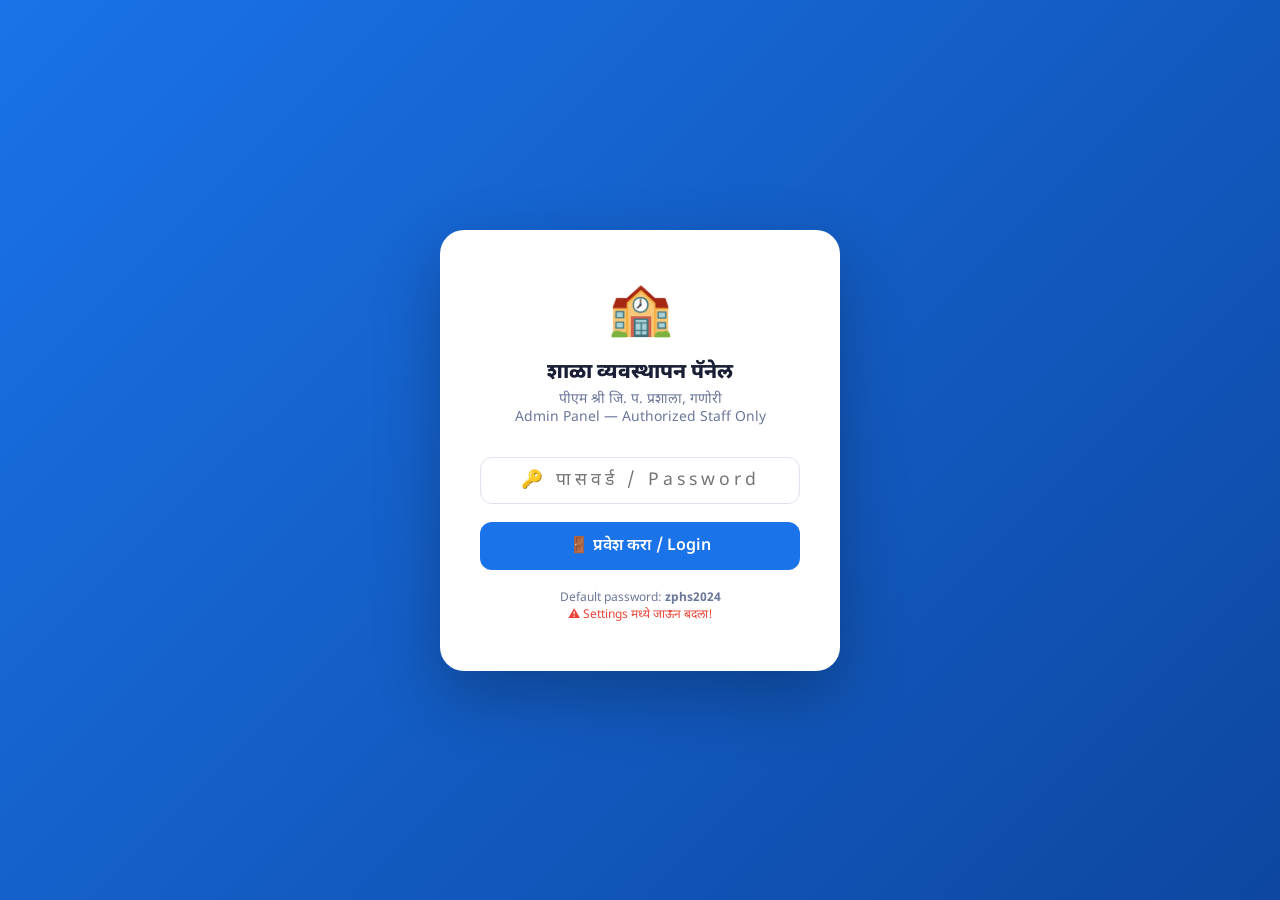
<file: admin.html>
<!DOCTYPE html>
<html lang="mr">
<head>
  <meta charset="UTF-8">
  <meta name="viewport" content="width=device-width, initial-scale=1.0">
  <title>🏫 शाळा संकेतस्थळ व्यवस्थापन पॅनेल | Admin Panel - ZPHS Ganori</title>
  <link rel="preconnect" href="https://fonts.googleapis.com">
  <link href="https://fonts.googleapis.com/css2?family=Noto+Sans+Devanagari:wght@400;500;600;700&family=Inter:wght@400;500;600;700&display=swap" rel="stylesheet">
  <style>
    :root {
      --primary: #1a73e8;
      --primary-dark: #1557b0;
      --primary-light: #e8f0fe;
      --success: #34a853;
      --success-light: #e6f4ea;
      --warning: #f9ab00;
      --warning-light: #fef7e0;
      --danger: #ea4335;
      --danger-light: #fce8e6;
      --bg: #f0f4f8;
      --surface: #ffffff;
      --surface-alt: #f8fafd;
      --border: #dce3ed;
      --text: #1a1f36;
      --text-muted: #6b7799;
      --shadow-sm: 0 1px 3px rgba(0,0,0,0.08);
      --shadow: 0 4px 16px rgba(26,115,232,0.10);
      --radius: 12px;
      --radius-lg: 18px;
      --radius-xl: 24px;
    }
    *, *::before, *::after { box-sizing: border-box; margin: 0; padding: 0; }
    body { font-family: 'Noto Sans Devanagari', 'Inter', sans-serif; background: var(--bg); color: var(--text); min-height: 100vh; }

    /* Header */
    .admin-header {
      background: linear-gradient(135deg, #1a73e8 0%, #0d47a1 100%);
      color: white; padding: 0 2rem;
      display: flex; align-items: center; justify-content: space-between;
      height: 68px; position: sticky; top: 0; z-index: 100;
      box-shadow: 0 2px 12px rgba(26,115,232,0.3);
    }
    .admin-header-brand { display: flex; align-items: center; gap: 14px; }
    .admin-header-logo {
      width: 44px; height: 44px; background: rgba(255,255,255,0.2);
      border-radius: 12px; display: flex; align-items: center; justify-content: center;
      font-size: 22px; border: 1px solid rgba(255,255,255,0.3);
    }
    .admin-header-title { font-size: 1.05rem; font-weight: 700; }
    .admin-header-sub { font-size: 0.78rem; opacity: 0.85; margin-top: 1px; }
    .header-view-btn {
      display: flex; align-items: center; gap: 8px;
      background: rgba(255,255,255,0.15); border: 1px solid rgba(255,255,255,0.35);
      color: white; padding: 8px 18px; border-radius: 8px;
      font-size: 0.88rem; font-weight: 600; cursor: pointer;
      text-decoration: none; transition: all 0.2s;
    }
    .header-view-btn:hover { background: rgba(255,255,255,0.28); }

    /* Layout */
    .admin-layout { display: grid; grid-template-columns: 240px 1fr; min-height: calc(100vh - 68px); }

    /* Sidebar */
    .admin-sidebar {
      background: var(--surface); border-right: 1px solid var(--border);
      padding: 24px 0; position: sticky; top: 68px;
      height: calc(100vh - 68px); overflow-y: auto;
    }
    .sidebar-section-label {
      font-size: 0.7rem; font-weight: 700; text-transform: uppercase;
      letter-spacing: 0.08em; color: var(--text-muted); padding: 4px 20px 8px; margin-top: 8px;
    }
    .sidebar-nav-item {
      display: flex; align-items: center; gap: 12px; padding: 11px 20px;
      font-size: 0.9rem; font-weight: 500; color: var(--text-muted);
      cursor: pointer; transition: all 0.18s; border-left: 3px solid transparent; user-select: none;
    }
    .sidebar-nav-item:hover { background: var(--primary-light); color: var(--primary); }
    .sidebar-nav-item.active { background: var(--primary-light); color: var(--primary); border-left-color: var(--primary); font-weight: 600; }
    .sidebar-nav-item .nav-icon { font-size: 18px; width: 22px; text-align: center; }

    /* Main */
    .admin-main { padding: 32px; max-width: 900px; }

    /* Panels */
    .panel { display: none; }
    .panel.active { display: block; animation: panelIn 0.22s ease; }
    @keyframes panelIn { from { opacity: 0; transform: translateY(10px); } to { opacity: 1; transform: translateY(0); } }

    .panel-header { margin-bottom: 28px; }
    .panel-header h2 { font-size: 1.55rem; font-weight: 700; }
    .panel-header p { font-size: 0.9rem; color: var(--text-muted); margin-top: 6px; line-height: 1.5; }

    /* Cards */
    .card { background: var(--surface); border: 1px solid var(--border); border-radius: var(--radius-lg); padding: 24px 28px; margin-bottom: 20px; box-shadow: var(--shadow-sm); }
    .card-title { font-size: 1rem; font-weight: 700; margin-bottom: 18px; display: flex; align-items: center; gap: 8px; }

    /* Forms */
    .form-group { margin-bottom: 18px; }
    .form-label { display: block; font-size: 0.85rem; font-weight: 600; margin-bottom: 7px; }
    .form-label span { color: var(--danger); margin-left: 3px; }
    .form-input, .form-textarea, .form-select {
      width: 100%; padding: 11px 14px; border: 1.5px solid var(--border);
      border-radius: var(--radius); font-size: 0.93rem; font-family: inherit;
      color: var(--text); background: var(--surface); transition: border-color 0.18s, box-shadow 0.18s; outline: none;
    }
    .form-input:focus, .form-textarea:focus, .form-select:focus { border-color: var(--primary); box-shadow: 0 0 0 3px rgba(26,115,232,0.12); }
    .form-textarea { resize: vertical; min-height: 100px; }

    /* Drop Zone */
    .photo-drop-zone {
      border: 2px dashed var(--border); border-radius: var(--radius-lg);
      padding: 40px 24px; text-align: center; cursor: pointer;
      transition: all 0.22s; background: var(--surface-alt); position: relative;
    }
    .photo-drop-zone:hover, .photo-drop-zone.drag-over { border-color: var(--primary); background: var(--primary-light); }
    .photo-drop-zone input[type="file"] { position: absolute; inset: 0; opacity: 0; cursor: pointer; width: 100%; height: 100%; }
    .drop-icon { font-size: 40px; margin-bottom: 12px; }
    .drop-title { font-size: 1rem; font-weight: 600; margin-bottom: 6px; }
    .drop-sub { font-size: 0.82rem; color: var(--text-muted); }

    /* Preview Grid */
    .preview-grid { display: grid; grid-template-columns: repeat(auto-fill, minmax(130px, 1fr)); gap: 12px; margin-top: 16px; }
    .preview-item { position: relative; border-radius: var(--radius); overflow: hidden; border: 2px solid var(--border); aspect-ratio: 1; }
    .preview-item img { width: 100%; height: 100%; object-fit: cover; display: block; }
    .preview-remove {
      position: absolute; top: 5px; right: 5px; background: rgba(234,67,53,0.9);
      color: white; border: none; border-radius: 50%; width: 24px; height: 24px;
      font-size: 13px; cursor: pointer; display: flex; align-items: center; justify-content: center;
    }
    .preview-caption-input {
      position: absolute; bottom: 0; left: 0; right: 0;
      background: rgba(0,0,0,0.65); border: none; color: white;
      font-size: 0.7rem; padding: 4px 6px; font-family: inherit; outline: none; width: 100%;
    }
    .preview-caption-input::placeholder { color: rgba(255,255,255,0.7); }

    /* Buttons */
    .btn { display: inline-flex; align-items: center; gap: 8px; padding: 10px 22px; border-radius: var(--radius); font-size: 0.92rem; font-weight: 600; font-family: inherit; cursor: pointer; border: none; transition: all 0.18s; }
    .btn-primary { background: var(--primary); color: white; }
    .btn-primary:hover { background: var(--primary-dark); transform: translateY(-1px); box-shadow: var(--shadow); }
    .btn-success { background: var(--success); color: white; }
    .btn-success:hover { background: #2d9149; }
    .btn-danger { background: var(--danger); color: white; }
    .btn-danger:hover { background: #c62828; }
    .btn-ghost { background: transparent; color: var(--text-muted); border: 1.5px solid var(--border); }
    .btn-ghost:hover { background: var(--bg); color: var(--text); }
    .btn-sm { padding: 7px 14px; font-size: 0.82rem; }
    .btn-full { width: 100%; justify-content: center; }

    /* Toast */
    .toast {
      position: fixed; bottom: 30px; right: 30px;
      background: var(--success); color: white; padding: 14px 22px;
      border-radius: var(--radius-lg); font-weight: 600; font-size: 0.92rem;
      box-shadow: 0 8px 24px rgba(0,0,0,0.18); transform: translateY(80px);
      opacity: 0; transition: all 0.3s cubic-bezier(0.34,1.56,0.64,1); z-index: 1000;
      display: flex; align-items: center; gap: 10px; max-width: 360px;
    }
    .toast.show { transform: translateY(0); opacity: 1; }
    .toast.error { background: var(--danger); }

    /* Item List */
    .item-list { display: flex; flex-direction: column; gap: 10px; }
    .item-card { background: var(--surface-alt); border: 1px solid var(--border); border-radius: var(--radius); padding: 14px 16px; display: flex; align-items: flex-start; gap: 14px; }
    .item-card-body { flex: 1; min-width: 0; }
    .item-card-title { font-weight: 600; font-size: 0.92rem; margin-bottom: 3px; word-break: break-word; }
    .item-card-meta { font-size: 0.78rem; color: var(--text-muted); }
    .item-card-actions { display: flex; gap: 6px; flex-shrink: 0; margin-top: 2px; }

    .empty-state { text-align: center; padding: 40px; color: var(--text-muted); }
    .empty-state .empty-icon { font-size: 40px; margin-bottom: 10px; }
    .empty-state p { font-size: 0.9rem; }

    /* Badge */
    .badge { display: inline-block; padding: 2px 10px; border-radius: 99px; font-size: 0.72rem; font-weight: 700; text-transform: uppercase; }
    .badge-blue { background: var(--primary-light); color: var(--primary); }
    .badge-green { background: var(--success-light); color: var(--success); }
    .badge-yellow { background: var(--warning-light); color: #c17f00; }
    .badge-red { background: var(--danger-light); color: var(--danger); }

    /* Stats */
    .stats-row { display: grid; grid-template-columns: repeat(4, 1fr); gap: 16px; margin-bottom: 28px; }
    .stat-card { background: var(--surface); border: 1px solid var(--border); border-radius: var(--radius-lg); padding: 20px; text-align: center; box-shadow: var(--shadow-sm); }
    .stat-icon { font-size: 28px; margin-bottom: 8px; }
    .stat-number { font-size: 1.8rem; font-weight: 800; color: var(--primary); }
    .stat-label { font-size: 0.78rem; color: var(--text-muted); margin-top: 3px; font-weight: 500; }

    /* Login */
    .login-overlay { position: fixed; inset: 0; background: linear-gradient(135deg, #1a73e8, #0d47a1); display: flex; align-items: center; justify-content: center; z-index: 9999; }
    .login-box { background: white; border-radius: var(--radius-xl); padding: 48px 40px; width: 100%; max-width: 400px; text-align: center; box-shadow: 0 24px 64px rgba(0,0,0,0.25); }
    .login-logo { font-size: 52px; margin-bottom: 12px; }
    .login-title { font-size: 1.3rem; font-weight: 800; margin-bottom: 5px; }
    .login-sub { font-size: 0.87rem; color: var(--text-muted); margin-bottom: 30px; }
    .login-error { color: var(--danger); font-size: 0.83rem; margin-top: 10px; display: none; }

    /* Gallery */
    .gallery-grid { display: grid; grid-template-columns: repeat(auto-fill, minmax(160px, 1fr)); gap: 12px; margin-top: 16px; }
    .gallery-thumb { border-radius: var(--radius); overflow: hidden; border: 2px solid var(--border); position: relative; aspect-ratio: 4/3; background: var(--bg); }
    .gallery-thumb img { width: 100%; height: 100%; object-fit: cover; }
    .gallery-thumb-actions { position: absolute; top: 6px; right: 6px; display: flex; gap: 4px; }

    .tag-chip { display: inline-flex; align-items: center; gap: 5px; padding: 4px 12px; border-radius: 99px; font-size: 0.78rem; font-weight: 600; background: var(--primary-light); color: var(--primary); border: 1px solid rgba(26,115,232,0.2); cursor: pointer; user-select: none; transition: all 0.15s; }
    .tag-chip:hover, .tag-chip.active-chip { background: var(--primary); color: white; }

    @media (max-width: 768px) {
      .admin-layout { grid-template-columns: 1fr; }
      .admin-sidebar { display: none; }
      .admin-main { padding: 16px; }
      .stats-row { grid-template-columns: repeat(2, 1fr); }
      .admin-header { padding: 0 16px; }
    }
    ::-webkit-scrollbar { width: 6px; }
    ::-webkit-scrollbar-thumb { background: #c0cfe0; border-radius: 4px; }
  </style>
</head>
<body>

<!-- LOGIN -->
<div class="login-overlay" id="loginOverlay">
  <div class="login-box">
    <div class="login-logo">🏫</div>
    <div class="login-title">शाळा व्यवस्थापन पॅनेल</div>
    <div class="login-sub">पीएम श्री जि. प. प्रशाला, गणोरी<br>Admin Panel — Authorized Staff Only</div>
    <div class="form-group">
      <input type="password" id="adminPassword" class="form-input" placeholder="🔑 पासवर्ड / Password" style="text-align:center;font-size:1.1rem;letter-spacing:4px;" onkeydown="if(event.key==='Enter') checkPassword()">
    </div>
    <button class="btn btn-primary btn-full" onclick="checkPassword()" style="font-size:1rem;padding:13px;">🚪 प्रवेश करा / Login</button>
    <div class="login-error" id="loginError">❌ चुकीचा पासवर्ड. पुन्हा प्रयत्न करा.</div>
    <div style="margin-top:20px;font-size:0.75rem;color:var(--text-muted);">
      Default password: <b>zphs2024</b><br>
      <span style="color:var(--danger);">⚠️ Settings मध्ये जाऊन बदला!</span>
    </div>
  </div>
</div>

<!-- HEADER -->
<header class="admin-header">
  <div class="admin-header-brand">
    <div class="admin-header-logo">🏫</div>
    <div>
      <div class="admin-header-title">शाळा व्यवस्थापन पॅनेल</div>
      <div class="admin-header-sub">PM SHRI ZPHS Ganori — Content Management</div>
    </div>
  <div style="display:flex;align-items:center;gap:10px;">
    <button class="btn btn-secondary btn-sm" onclick="syncAllNow()" title="सर्व डेटा Firebase वर अपलोड व सिंक करा" style="cursor:pointer;padding:8px 14px;border-radius:8px;font-weight:600;">🔄 Cloud Sync</button>
    <a href="index.html" target="_blank" class="header-view-btn">👁️ संकेतस्थळ पाहा / View Website</a>
    <span id="syncBadge" style="display:none;padding:6px 14px;border-radius:99px;font-size:0.78rem;font-weight:700;color:white;margin-left:10px;transition:all 0.3s;"></span>
  </div>
</header>

<div class="admin-layout">
  <!-- SIDEBAR -->
  <aside class="admin-sidebar">
    <div class="sidebar-section-label">मुख्य / Main</div>
    <div class="sidebar-nav-item active" data-panel="dashboard" onclick="switchPanel('dashboard')"><span class="nav-icon">📊</span> Dashboard</div>

    <div class="sidebar-section-label">सामग्री / Content</div>
    <div class="sidebar-nav-item" data-panel="announcements" onclick="switchPanel('announcements')"><span class="nav-icon">📢</span> जाहिराती / Announcements</div>
    <div class="sidebar-nav-item" data-panel="news" onclick="switchPanel('news')"><span class="nav-icon">📰</span> बातम्या / News &amp; Events</div>
    <div class="sidebar-nav-item" data-panel="gallery" onclick="switchPanel('gallery')"><span class="nav-icon">🖼️</span> फोटो गॅलरी / Gallery</div>
    <div class="sidebar-nav-item" data-panel="activities" onclick="switchPanel('activities')"><span class="nav-icon">🏆</span> उपक्रम / Activities</div>

    <div class="sidebar-section-label">सेटिंग्ज / Settings</div>
    <div class="sidebar-nav-item" data-panel="settings" onclick="switchPanel('settings')"><span class="nav-icon">⚙️</span> पासवर्ड बदला</div>
    <div class="sidebar-nav-item" data-panel="export" onclick="switchPanel('export')"><span class="nav-icon">📤</span> Export / Backup</div>

    <div style="padding:20px;">
      <button class="btn btn-ghost btn-sm btn-full" onclick="logout()">🚪 Logout</button>
    </div>
  </aside>

  <main class="admin-main">

    <!-- DASHBOARD -->
    <div class="panel active" id="panel-dashboard">
      <div class="panel-header">
        <h2>📊 Dashboard — आढावा</h2>
        <p>शाळेच्या संकेतस्थळावर किती माहिती आहे याचा एकत्रित आढावा.</p>
      </div>
      <div class="stats-row">
        <div class="stat-card"><div class="stat-icon">📢</div><div class="stat-number" id="statAnn">0</div><div class="stat-label">जाहिराती</div></div>
        <div class="stat-card"><div class="stat-icon">📰</div><div class="stat-number" id="statNews">0</div><div class="stat-label">बातम्या</div></div>
        <div class="stat-card"><div class="stat-icon">🖼️</div><div class="stat-number" id="statPhotos">0</div><div class="stat-label">फोटो</div></div>
        <div class="stat-card"><div class="stat-icon">🏆</div><div class="stat-number" id="statAct">0</div><div class="stat-label">उपक्रम</div></div>
      </div>
      <div class="card">
        <div class="card-title">🚀 त्वरित जोडा / Quick Add</div>
        <div style="display:grid;grid-template-columns:1fr 1fr;gap:12px;">
          <button class="btn btn-primary" onclick="switchPanel('announcements')">📢 नवीन जाहिरात</button>
          <button class="btn btn-success" onclick="switchPanel('gallery')">📸 फोटो अपलोड करा</button>
          <button class="btn btn-ghost" onclick="switchPanel('news')">📰 बातमी जोडा</button>
          <button class="btn btn-ghost" onclick="switchPanel('activities')">🏆 उपक्रम जोडा</button>
        </div>
      </div>
      <div class="card">
        <div class="card-title">💡 वापर मार्गदर्शन</div>
        <div style="display:flex;flex-direction:column;gap:10px;font-size:0.88rem;line-height:1.6;color:var(--text-muted);">
          <div>📢 <b>जाहिराती:</b> टिकर बारमध्ये (वरती फिरणारी पट्टी) दिसणाऱ्या नोटिसा येथे टाका.</div>
          <div>📰 <b>बातम्या:</b> शाळेत झालेले कार्यक्रम, बातम्यांची माहिती जोडा.</div>
          <div>🖼️ <b>गॅलरी:</b> फोटो अपलोड करा — ते थेट वेबसाइटवर दिसतील.</div>
          <div>🏆 <b>उपक्रम:</b> नवीन शैक्षणिक उपक्रम, पुरस्कार यांची माहिती जोडा.</div>
          <div style="color:#c17f00;font-weight:600;">⚠️ हे सर्व या Browser मध्ये साठवले जाते. दुसऱ्या Browser साठी "Export" वापरा.</div>
        </div>
      </div>
    </div>

    <!-- ANNOUNCEMENTS -->
    <div class="panel" id="panel-announcements">
      <div class="panel-header">
        <h2>📢 जाहिराती व सूचना</h2>
        <p>या जाहिराती वेबसाइटच्या टिकर बारमध्ये दिसतात.</p>
      </div>
      <div class="card">
        <div class="card-title" id="annFormTitle">➕ नवीन जाहिरात जोडा</div>
        <div class="form-group">
          <label class="form-label">जाहिरात मजकूर (मराठी)<span>*</span></label>
          <input type="text" id="annTextMr" class="form-input" placeholder="उदा: दि. ०५/११ रोजी शालेय वार्षिकोत्सव आयोजित">
        </div>
        <div class="form-group">
          <label class="form-label">Announcement Text (English)</label>
          <input type="text" id="annTextEn" class="form-input" placeholder="e.g. Annual Day on 05/11 at 10 AM">
        </div>
        <div class="form-group">
          <label class="form-label">प्रकार / Type</label>
          <select id="annType" class="form-select">
            <option value="info">ℹ️ माहिती / Info</option>
            <option value="important">⭐ महत्त्वाचे / Important</option>
            <option value="alert">🔴 अत्यावश्यक / Urgent</option>
            <option value="exam">📝 परीक्षा / Exam</option>
            <option value="holiday">🎉 सुट्टी / Holiday</option>
          </select>
        </div>
        <div style="display:flex;gap:10px;align-items:center;">
          <button class="btn btn-primary" id="btnSaveAnnouncement" onclick="saveAnnouncement()">📢 जाहिरात जोडा</button>
          <button class="btn btn-secondary" id="btnCancelEditAnn" onclick="cancelEditAnnouncement()" style="display:none;">रद्द करा (Cancel)</button>
        </div>
      </div>
      <div class="card">
        <div class="card-title">📋 सध्याच्या जाहिराती</div>
        <div class="item-list" id="announcementList">
          <div class="empty-state"><div class="empty-icon">📭</div><p>कोणत्याही जाहिराती नाहीत.</p></div>
        </div>
      </div>
    </div>

    <!-- NEWS -->
    <div class="panel" id="panel-news">
      <div class="panel-header">
        <h2>📰 बातम्या व कार्यक्रम</h2>
        <p>शाळेतील महत्त्वाच्या घटना व कार्यक्रमांची माहिती येथे जोडा.</p>
      </div>
      <div class="card">
        <div class="card-title">➕ नवीन बातमी जोडा</div>
        <div style="display:grid;grid-template-columns:1fr 1fr;gap:16px;">
          <div class="form-group">
            <label class="form-label">शीर्षक मराठी<span>*</span></label>
            <input type="text" id="newsTitleMr" class="form-input" placeholder="उदा: राज्यस्तरीय विज्ञान प्रदर्शन">
          </div>
          <div class="form-group">
            <label class="form-label">Title English</label>
            <input type="text" id="newsTitleEn" class="form-input" placeholder="e.g. State Science Exhibition">
          </div>
        </div>
        <div class="form-group">
          <label class="form-label">वर्णन / Description<span>*</span></label>
          <textarea id="newsDesc" class="form-textarea" placeholder="घटनेचे सविस्तर वर्णन येथे लिहा..."></textarea>
        </div>
        <div style="display:grid;grid-template-columns:1fr 1fr 1fr;gap:16px;">
          <div class="form-group">
            <label class="form-label">दिनांक / Date</label>
            <input type="date" id="newsDate" class="form-input">
          </div>
          <div class="form-group">
            <label class="form-label">श्रेणी / Category</label>
            <select id="newsCategory" class="form-select">
              <option value="event">🎉 कार्यक्रम</option>
              <option value="award">🏆 पुरस्कार</option>
              <option value="exam">📝 परीक्षा</option>
              <option value="sports">⚽ क्रीडा</option>
              <option value="cultural">🎭 सांस्कृतिक</option>
              <option value="academic">📚 शैक्षणिक</option>
            </select>
          </div>
          <div class="form-group">
            <label class="form-label">फोटो (पर्यायी)</label>
            <input type="file" id="newsPhoto" class="form-input" accept="image/*" style="padding:8px;">
          </div>
        </div>
        <button class="btn btn-primary" onclick="addNews()">📰 बातमी जोडा</button>
      </div>
      <div class="card">
        <div class="card-title">📋 बातम्यांची यादी</div>
        <div class="item-list" id="newsList">
          <div class="empty-state"><div class="empty-icon">📭</div><p>कोणत्याही बातम्या नाहीत.</p></div>
        </div>
      </div>
    </div>

    <!-- GALLERY -->
    <div class="panel" id="panel-gallery">
      <div class="panel-header">
        <h2>🖼️ फोटो गॅलरी व्यवस्थापन</h2>
        <p>शाळेचे फोटो येथे अपलोड करा. ते वेबसाइटवर गॅलरी विभागात दिसतील.</p>
      </div>
      <div class="card">
        <div class="card-title">📸 फोटो अपलोड करा</div>
        <div class="form-group">
          <label class="form-label">अल्बम / Category</label>
          <select id="galleryCategory" class="form-select">
            <option value="activities">🏫 शाळा उपक्रम</option>
            <option value="labs">🔬 प्रयोगशाळा</option>
            <option value="sports">⚽ क्रीडा</option>
            <option value="cultural">🎭 सांस्कृतिक</option>
            <option value="awards">🏆 पुरस्कार</option>
            <option value="campus">🌳 शाळा परिसर</option>
            <option value="other">📌 इतर</option>
          </select>
        </div>
        <div class="photo-drop-zone" id="dropZone">
          <input type="file" id="galleryFileInput" accept="image/*" multiple onchange="handlePhotoSelect(event)">
          <div class="drop-icon">📸</div>
          <div class="drop-title">फोटो इथे खेचा किंवा क्लिक करा</div>
          <div class="drop-sub">Drag &amp; Drop or Click to Select • JPG, PNG, WEBP • अनेक फोटो एकत्र निवडता येतात</div>
        </div>
        <div id="photoPreviewGrid" class="preview-grid" style="display:none;"></div>
        <div id="uploadActions" style="display:none;margin-top:16px;gap:10px;align-items:center;flex-wrap:wrap;">
          <button class="btn btn-success" onclick="savePhotosToGallery()">💾 गॅलरीत जतन करा</button>
          <button class="btn btn-ghost" onclick="clearPhotoSelection()">🗑️ रद्द करा</button>
          <span id="uploadCount" style="font-size:0.85rem;color:var(--text-muted);"></span>
        </div>
      </div>
      <div class="card">
        <div class="card-title">🖼️ जतन केलेले फोटो</div>
        <div style="display:flex;gap:10px;flex-wrap:wrap;margin-bottom:16px;">
          <span class="tag-chip active-chip" onclick="filterGallery('all',this)">📋 सर्व</span>
          <span class="tag-chip" onclick="filterGallery('activities',this)">🏫 उपक्रम</span>
          <span class="tag-chip" onclick="filterGallery('labs',this)">🔬 लॅब</span>
          <span class="tag-chip" onclick="filterGallery('sports',this)">⚽ क्रीडा</span>
          <span class="tag-chip" onclick="filterGallery('cultural',this)">🎭 सांस्कृतिक</span>
          <span class="tag-chip" onclick="filterGallery('awards',this)">🏆 पुरस्कार</span>
        </div>
        <div class="gallery-grid" id="savedGallery">
          <div class="empty-state" style="grid-column:1/-1"><div class="empty-icon">📷</div><p>अजून कोणते फोटो जतन केलेले नाहीत.</p></div>
        </div>
        <div style="margin-top:16px;">
          <button class="btn btn-danger btn-sm" onclick="clearAllGallery()">🗑️ सर्व फोटो हटवा</button>
        </div>
      </div>
    </div>

    <!-- ACTIVITIES -->
    <div class="panel" id="panel-activities">
      <div class="panel-header">
        <h2>🏆 उपक्रम व पुरस्कार</h2>
        <p>शाळेतील नवीन उपक्रम, स्पर्धा, पुरस्कार यांची माहिती येथे जोडा.</p>
      </div>
      <div class="card">
        <div class="card-title">➕ नवीन उपक्रम जोडा</div>
        <div style="display:grid;grid-template-columns:1fr 1fr;gap:16px;">
          <div class="form-group">
            <label class="form-label">शीर्षक मराठी<span>*</span></label>
            <input type="text" id="actTitleMr" class="form-input" placeholder="उदा: जिल्हास्तरीय रोबोटिक्स स्पर्धा">
          </div>
          <div class="form-group">
            <label class="form-label">Title English</label>
            <input type="text" id="actTitleEn" class="form-input" placeholder="e.g. District Robotics Competition">
          </div>
        </div>
        <div class="form-group">
          <label class="form-label">माहिती / Details<span>*</span></label>
          <textarea id="actDesc" class="form-textarea" placeholder="उपक्रमाची सविस्तर माहिती..."></textarea>
        </div>
        <div style="display:grid;grid-template-columns:1fr 1fr;gap:16px;">
          <div class="form-group">
            <label class="form-label">दिनांक / Date</label>
            <input type="date" id="actDate" class="form-input">
          </div>
          <div class="form-group">
            <label class="form-label">श्रेणी / Category</label>
            <select id="actCategory" class="form-select">
              <option value="science">🔬 विज्ञान</option>
              <option value="sports">⚽ क्रीडा</option>
              <option value="cultural">🎭 सांस्कृतिक</option>
              <option value="academic">📚 शैक्षणिक</option>
              <option value="award">🏆 पुरस्कार</option>
              <option value="community">🤝 समाजसेवा</option>
            </select>
          </div>
        </div>
        <div class="form-group">
          <label class="form-label">फोटो (पर्यायी)</label>
          <input type="file" id="actPhoto" class="form-input" accept="image/*" style="padding:8px;">
        </div>
        <button class="btn btn-primary" onclick="addActivity()">🏆 उपक्रम जोडा</button>
      </div>
      <div class="card">
        <div class="card-title">📋 उपक्रमांची यादी</div>
        <div class="item-list" id="activitiesList">
          <div class="empty-state"><div class="empty-icon">📭</div><p>कोणतेही उपक्रम नाहीत.</p></div>
        </div>
      </div>
    </div>

    <!-- SETTINGS -->
    <div class="panel" id="panel-settings">
      <div class="panel-header">
        <h2>⚙️ सेटिंग्ज / Settings</h2>
        <p>Admin पासवर्ड बदला.</p>
      </div>
      <div class="card">
        <div class="card-title">🔑 पासवर्ड बदला</div>
        <div class="form-group">
          <label class="form-label">सध्याचा पासवर्ड<span>*</span></label>
          <input type="password" id="currentPass" class="form-input">
        </div>
        <div class="form-group">
          <label class="form-label">नवीन पासवर्ड<span>*</span></label>
          <input type="password" id="newPass" class="form-input">
        </div>
        <div class="form-group">
          <label class="form-label">नवीन पासवर्ड पुन्हा<span>*</span></label>
          <input type="password" id="confirmPass" class="form-input">
        </div>
        <button class="btn btn-primary" onclick="changePassword()">🔑 पासवर्ड बदला / Save</button>
      </div>
    </div>

    <!-- EXPORT -->
    <div class="panel" id="panel-export">
      <div class="panel-header">
        <h2>📤 Export / Backup</h2>
        <p>आपला सर्व डेटा export करा किंवा restore करा.</p>
      </div>
      <div class="card">
        <div class="card-title">💾 डेटा Download / Backup</div>
        <p style="font-size:0.87rem;color:var(--text-muted);margin-bottom:16px;">सर्व जाहिराती, बातम्या, उपक्रम यांचा JSON backup download करा. दुसऱ्या Browser मध्ये import करता येतो.</p>
        <div style="display:flex;gap:12px;flex-wrap:wrap;">
          <button class="btn btn-primary" onclick="exportData()">⬇️ Export / Download JSON</button>
          <button class="btn btn-ghost" onclick="document.getElementById('importFile').click()">⬆️ Import / Restore JSON</button>
          <input type="file" id="importFile" accept=".json" style="display:none" onchange="importData(event)">
        </div>
      </div>
      <div class="card" style="border-color:var(--danger);">
        <div class="card-title" style="color:var(--danger);">⚠️ धोकादायक झोन</div>
        <p style="font-size:0.87rem;color:var(--text-muted);margin-bottom:16px;">सर्व डेटा कायमचा हटवण्यासाठी हे वापरा.</p>
        <button class="btn btn-danger" onclick="clearAllData()">🗑️ सर्व डेटा हटवा</button>
      </div>
    </div>

  </main>
</div>

<div class="toast" id="toast">
  <span id="toastMsg">सफलतापूर्वक जतन केले!</span>
</div>

<script>
// ── AUTH ──
const DEFAULT_PASS = 'zphs2024';
function getStoredPass() { return localStorage.getItem('zphs_admin_pass') || DEFAULT_PASS; }

function checkPassword() {
  const val = document.getElementById('adminPassword').value;
  if (val === getStoredPass()) {
    document.getElementById('loginOverlay').style.display = 'none';
    sessionStorage.setItem('zphs_auth', '1');
    showSyncBadge('syncing');
    loadAllFromFirebase().then(() => {
      updateDashboardStats(); renderAllLists();
      showSyncBadge('synced');
    });
  } else {
    document.getElementById('loginError').style.display = 'block';
    document.getElementById('adminPassword').value = '';
    document.getElementById('adminPassword').focus();
  }
}

function logout() { sessionStorage.removeItem('zphs_auth'); location.reload(); }

function changePassword() {
  const cur = document.getElementById('currentPass').value;
  const np = document.getElementById('newPass').value;
  const cp = document.getElementById('confirmPass').value;
  if (cur !== getStoredPass()) { showToast('❌ सध्याचा पासवर्ड चुकीचा!', true); return; }
  if (!np || np.length < 4) { showToast('❌ नवीन पासवर्ड किमान 4 अक्षरे असावा!', true); return; }
  if (np !== cp) { showToast('❌ पासवर्ड जुळत नाही!', true); return; }
  localStorage.setItem('zphs_admin_pass', np);
  showToast('✅ पासवर्ड यशस्वीरित्या बदलला!');
  ['currentPass','newPass','confirmPass'].forEach(id => document.getElementById(id).value = '');
}

window.addEventListener('DOMContentLoaded', () => {
  if (sessionStorage.getItem('zphs_auth') === '1') {
    document.getElementById('loginOverlay').style.display = 'none';
    showSyncBadge('syncing');
    loadAllFromFirebase().then(() => {
      updateDashboardStats(); renderAllLists();
      showSyncBadge('synced');
    });
  }
  const dz = document.getElementById('dropZone');
  dz.addEventListener('dragover', e => { e.preventDefault(); dz.classList.add('drag-over'); });
  dz.addEventListener('dragleave', () => dz.classList.remove('drag-over'));
  dz.addEventListener('drop', e => {
    e.preventDefault(); dz.classList.remove('drag-over');
    const files = Array.from(e.dataTransfer.files).filter(f => f.type.startsWith('image/'));
    if (files.length) handleFilesForGallery(files);
  });
  const today = new Date().toISOString().split('T')[0];
  document.getElementById('newsDate').value = today;
  document.getElementById('actDate').value = today;
});

// ── FIREBASE CONFIG ──
const FIREBASE_URL = 'https://zphs-ganori-default-rtdb.firebaseio.com';

async function syncToFirebase(key, data) {
  try {
    showSyncBadge('syncing');
    const res = await fetch(`${FIREBASE_URL}/${key}.json`, {
      method: 'PUT',
      headers: { 'Content-Type': 'application/json' },
      body: JSON.stringify(data)
    });
    if (!res.ok) throw new Error('HTTP ' + res.status);
    showSyncBadge('synced');
  } catch(e) {
    showSyncBadge('error');
    console.warn('Firebase sync failed:', e);
  }
}

async function loadAllFromFirebase() {
  const keys = ['announcements','news','gallery','activities'];
  let loaded = false;
  for (const key of keys) {
    try {
      const res = await fetch(`${FIREBASE_URL}/${key}.json?t=${Date.now()}`);
      if (!res.ok) continue;
      const data = await res.json();
      if (data !== null) {
        let arr = [];
        if (Array.isArray(data)) arr = data.filter(Boolean);
        else if (typeof data === 'object') arr = Object.values(data).filter(Boolean);
        localStorage.setItem('zphs_' + key, JSON.stringify(arr));
        loaded = true;
      }
    } catch(e) { /* fallback to localStorage */ }
  }
  return loaded;
}

async function syncAllNow() {
  showSyncBadge('syncing');
  const keys = ['announcements','news','gallery','activities'];
  let errCount = 0;
  for (const k of keys) {
    try {
      const res = await fetch(`${FIREBASE_URL}/${k}.json`, {
        method: 'PUT',
        headers: { 'Content-Type': 'application/json' },
        body: JSON.stringify(getData(k))
      });
      if (!res.ok) errCount++;
    } catch(e) { errCount++; }
  }
  if (errCount === 0) {
    showSyncBadge('synced');
    showToast('☁️ सर्व डेटा Firebase वर यशस्वीरित्या सिंक झाला!');
  } else {
    showSyncBadge('error');
    showToast('⚠️ सिंक करताना अडचण आली, कृपया इंटरनेट तपासा.', true);
  }
}

function showSyncBadge(state) {
  const badge = document.getElementById('syncBadge');
  if (!badge) return;
  const states = {
    syncing: { text:'⏳ Firebase Syncing...', bg:'#f9ab00' },
    synced:  { text:'☁️ Firebase Synced ✅', bg:'#34a853' },
    error:   { text:'⚠️ Sync Failed (Local Only)', bg:'#ea4335' }
  };
  const s = states[state] || states.synced;
  badge.textContent = s.text;
  badge.style.background = s.bg;
  badge.style.display = 'inline-block';
  if (state === 'synced') setTimeout(() => { badge.style.display='none'; }, 3000);
}

// ── DATA LAYER ──
function getData(key) { try { return JSON.parse(localStorage.getItem('zphs_' + key) || '[]'); } catch { return []; } }
function setData(key, val) {
  localStorage.setItem('zphs_' + key, JSON.stringify(val));
  syncToFirebase(key, val); // 🔥 Sync to Firebase — live for all visitors!
}
function genId() { return Date.now().toString(36) + Math.random().toString(36).slice(2,6); }
function fmtDate(d) { if (!d) return ''; return new Date(d).toLocaleDateString('mr-IN', { day:'2-digit', month:'long', year:'numeric' }); }

// ── DASHBOARD ──
function updateDashboardStats() {
  document.getElementById('statAnn').textContent = getData('announcements').length;
  document.getElementById('statNews').textContent = getData('news').length;
  document.getElementById('statPhotos').textContent = getData('gallery').length;
  document.getElementById('statAct').textContent = getData('activities').length;
}
function renderAllLists() { renderAnnouncements(); renderNews(); renderGallery(); renderActivities(); }

// ── ANNOUNCEMENTS ──
const ANN_ICONS = { info:'ℹ️', important:'⭐', alert:'🔴', exam:'📝', holiday:'🎉' };
const ANN_LABELS = { info:'माहिती', important:'महत्त्वाचे', alert:'अत्यावश्यक', exam:'परीक्षा', holiday:'सुट्टी' };
const ANN_BADGE = { info:'badge-blue', important:'badge-yellow', alert:'badge-red', exam:'badge-green', holiday:'badge-green' };

let editingAnnId = null;

function editAnnouncement(id) {
  const all = getData('announcements');
  const item = all.find(a => a.id === id);
  if (!item) return;
  editingAnnId = id;
  document.getElementById('annTextMr').value = item.mr || '';
  document.getElementById('annTextEn').value = item.en || '';
  document.getElementById('annType').value = item.type || 'info';

  document.getElementById('btnSaveAnnouncement').textContent = '💾 जाहिरात अपडेट करा';
  document.getElementById('btnCancelEditAnn').style.display = 'inline-block';
  document.getElementById('annFormTitle').textContent = '✏️ जाहिरात संपादित करा (Edit Announcement)';
  document.getElementById('annTextMr').focus();
}

function cancelEditAnnouncement() {
  editingAnnId = null;
  document.getElementById('annTextMr').value = '';
  document.getElementById('annTextEn').value = '';
  document.getElementById('annType').value = 'info';
  document.getElementById('btnSaveAnnouncement').textContent = '📢 जाहिरात जोडा';
  document.getElementById('btnCancelEditAnn').style.display = 'none';
  document.getElementById('annFormTitle').textContent = '➕ नवीन जाहिरात जोडा';
}

function saveAnnouncement() {
  const mr = document.getElementById('annTextMr').value.trim();
  const en = document.getElementById('annTextEn').value.trim();
  const type = document.getElementById('annType').value;
  if (!mr) { showToast('❌ मराठी मजकूर आवश्यक आहे!', true); return; }

  let all = getData('announcements');
  if (editingAnnId) {
    all = all.map(a => a.id === editingAnnId ? { ...a, mr, en, type, updatedDate: new Date().toISOString() } : a);
    editingAnnId = null;
    cancelEditAnnouncement();
    showToast('✅ जाहिरात यशस्वीरित्या अपडेट केली!');
  } else {
    all.unshift({ id: genId(), mr, en, type, date: new Date().toISOString() });
    document.getElementById('annTextMr').value = '';
    document.getElementById('annTextEn').value = '';
    showToast('📢 नवीन जाहिरात यशस्वीरित्या जोडली!');
  }

  setData('announcements', all);
  renderAnnouncements();
  updateDashboardStats();
}

// Backward compatibility alias
function addAnnouncement() {
  saveAnnouncement();
}

function deleteAnnouncement(id) {
  if (!confirm('ही जाहिरात हटवायची का?')) return;
  if (editingAnnId === id) cancelEditAnnouncement();
  setData('announcements', getData('announcements').filter(a => a.id !== id));
  renderAnnouncements(); updateDashboardStats();
  showToast('🗑️ जाहिरात हटवली!');
}

function renderAnnouncements() {
  const list = document.getElementById('announcementList');
  const all = getData('announcements');
  if (!all.length) { list.innerHTML = '<div class="empty-state"><div class="empty-icon">📭</div><p>कोणत्याही जाहिराती नाहीत.</p></div>'; return; }
  list.innerHTML = all.map(a => `
    <div class="item-card">
      <div style="font-size:22px;flex-shrink:0;">${ANN_ICONS[a.type]}</div>
      <div class="item-card-body">
        <div class="item-card-title">${a.mr}</div>
        ${a.en ? `<div style="font-size:0.82rem;color:var(--text-muted);margin-top:2px;">${a.en}</div>` : ''}
        <div class="item-card-meta" style="margin-top:6px;">
          <span class="badge ${ANN_BADGE[a.type]}">${ANN_LABELS[a.type]}</span>
          &nbsp; ${fmtDate(a.date)}
        </div>
      </div>
      <div class="item-card-actions" style="display:flex;gap:6px;">
        <button class="btn btn-secondary btn-sm" onclick="editAnnouncement('${a.id}')" title="संपादित करा">✏️</button>
        <button class="btn btn-danger btn-sm" onclick="deleteAnnouncement('${a.id}')" title="हटवा">🗑️</button>
      </div>
    </div>`).join('');
}

// ── NEWS ──
const CAT_ICONS = { event:'🎉', award:'🏆', exam:'📝', sports:'⚽', cultural:'🎭', academic:'📚', other:'📌' };
const CAT_LABELS = { event:'कार्यक्रम', award:'पुरस्कार', exam:'परीक्षा', sports:'क्रीडा', cultural:'सांस्कृतिक', academic:'शैक्षणिक', other:'इतर' };

async function addNews() {
  const titleMr = document.getElementById('newsTitleMr').value.trim();
  const desc = document.getElementById('newsDesc').value.trim();
  if (!titleMr || !desc) { showToast('❌ शीर्षक आणि वर्णन आवश्यक!', true); return; }
  let photoData = null;
  const pf = document.getElementById('newsPhoto').files[0];
  if (pf) photoData = await fileToBase64(pf);
  const item = { id:genId(), titleMr, titleEn:document.getElementById('newsTitleEn').value.trim(), desc, date:document.getElementById('newsDate').value, cat:document.getElementById('newsCategory').value, photoData, createdAt:new Date().toISOString() };
  const all = getData('news'); all.unshift(item); setData('news', all);
  ['newsTitleMr','newsTitleEn','newsDesc'].forEach(id => document.getElementById(id).value = '');
  document.getElementById('newsDate').value = new Date().toISOString().split('T')[0];
  document.getElementById('newsPhoto').value = '';
  renderNews(); updateDashboardStats();
  showToast('📰 बातमी यशस्वीरित्या जोडली!');
}

function deleteNews(id) {
  if (!confirm('ही बातमी हटवायची का?')) return;
  setData('news', getData('news').filter(n => n.id !== id));
  renderNews(); updateDashboardStats();
  showToast('🗑️ बातमी हटवली!');
}

function renderNews() {
  const list = document.getElementById('newsList');
  const all = getData('news');
  if (!all.length) { list.innerHTML = '<div class="empty-state"><div class="empty-icon">📭</div><p>कोणत्याही बातम्या नाहीत.</p></div>'; return; }
  list.innerHTML = all.map(n => `
    <div class="item-card">
      ${n.photoData ? `<img src="${n.photoData}" style="width:60px;height:60px;object-fit:cover;border-radius:8px;flex-shrink:0;">` : `<div style="font-size:28px;flex-shrink:0;">${CAT_ICONS[n.cat]}</div>`}
      <div class="item-card-body">
        <div class="item-card-title">${n.titleMr}</div>
        ${n.titleEn ? `<div style="font-size:0.82rem;color:var(--text-muted);">${n.titleEn}</div>` : ''}
        <div style="font-size:0.83rem;color:var(--text-muted);margin-top:4px;">${n.desc.slice(0,100)}${n.desc.length>100?'...':''}</div>
        <div class="item-card-meta" style="margin-top:6px;"><span class="badge badge-blue">${CAT_LABELS[n.cat]}</span> &nbsp; ${fmtDate(n.date)}</div>
      </div>
      <div class="item-card-actions">
        <button class="btn btn-danger btn-sm" onclick="deleteNews('${n.id}')">🗑️</button>
      </div>
    </div>`).join('');
}

// ── GALLERY ──
let selectedPhotos = [];

function handlePhotoSelect(e) { handleFilesForGallery(Array.from(e.target.files)); }

async function handleFilesForGallery(files) {
  for (const f of files) {
    if (!f.type.startsWith('image/')) continue;
    const b64 = await fileToBase64(f);
    selectedPhotos.push({ src:b64, caption:f.name.replace(/\.[^.]+$/,''), name:f.name });
  }
  renderPhotoPreview();
}

function renderPhotoPreview() {
  const grid = document.getElementById('photoPreviewGrid');
  const actions = document.getElementById('uploadActions');
  document.getElementById('uploadCount').textContent = `${selectedPhotos.length} फोटो निवडले`;
  if (!selectedPhotos.length) { grid.style.display='none'; actions.style.display='none'; return; }
  grid.style.display = 'grid'; actions.style.display = 'flex';
  grid.innerHTML = selectedPhotos.map((p,i) => `
    <div class="preview-item">
      <img src="${p.src}" alt="">
      <button class="preview-remove" onclick="removeSelectedPhoto(${i})">✕</button>
      <input class="preview-caption-input" placeholder="Caption..." value="${p.caption}" oninput="selectedPhotos[${i}].caption=this.value">
    </div>`).join('');
}

function removeSelectedPhoto(i) { selectedPhotos.splice(i,1); renderPhotoPreview(); }
function clearPhotoSelection() { selectedPhotos=[]; document.getElementById('galleryFileInput').value=''; renderPhotoPreview(); }

function savePhotosToGallery() {
  if (!selectedPhotos.length) { showToast('❌ कोणताही फोटो निवडलेला नाही!', true); return; }
  const cat = document.getElementById('galleryCategory').value;
  const newPhotos = selectedPhotos.map(p => ({ id:genId(), src:p.src, caption:p.caption||'', cat, date:new Date().toISOString() }));
  setData('gallery', [...newPhotos, ...getData('gallery')]);
  selectedPhotos=[]; document.getElementById('galleryFileInput').value='';
  renderPhotoPreview(); renderGallery(); updateDashboardStats();
  showToast('✅ ' + newPhotos.length + ' फोटो यशस्वीरित्या जतन केले!');
}

function deletePhoto(id) {
  setData('gallery', getData('gallery').filter(p => p.id !== id));
  renderGallery(); updateDashboardStats();
  showToast('🗑️ फोटो हटवला!');
}

function clearAllGallery() {
  if (!confirm('सर्व फोटो कायमचे हटवायचे का?')) return;
  setData('gallery',[]); renderGallery(); updateDashboardStats();
  showToast('🗑️ सर्व फोटो हटवले!');
}

let currentFilter = 'all';
function filterGallery(cat, el) {
  currentFilter = cat;
  document.querySelectorAll('.tag-chip').forEach(c => c.classList.remove('active-chip'));
  if (el) el.classList.add('active-chip');
  renderGallery();
}

function renderGallery() {
  const container = document.getElementById('savedGallery');
  let all = getData('gallery');
  if (currentFilter !== 'all') all = all.filter(p => p.cat === currentFilter);
  if (!all.length) { container.innerHTML = '<div class="empty-state" style="grid-column:1/-1"><div class="empty-icon">📷</div><p>या श्रेणीत कोणते फोटो नाहीत.</p></div>'; return; }
  container.innerHTML = all.map(p => `
    <div class="gallery-thumb">
      <img src="${p.src}" alt="${p.caption}" loading="lazy">
      <div class="gallery-thumb-actions">
        <button class="btn btn-danger btn-sm" onclick="deletePhoto('${p.id}')" style="padding:3px 8px;font-size:12px;">✕</button>
      </div>
      ${p.caption ? `<div style="position:absolute;bottom:0;left:0;right:0;background:rgba(0,0,0,0.6);color:white;font-size:0.68rem;padding:4px 6px;overflow:hidden;text-overflow:ellipsis;white-space:nowrap;">${p.caption}</div>` : ''}
    </div>`).join('');
}

// ── ACTIVITIES ──
const ACT_ICONS = { science:'🔬', sports:'⚽', cultural:'🎭', academic:'📚', award:'🏆', community:'🤝' };
const ACT_LABELS = { science:'विज्ञान', sports:'क्रीडा', cultural:'सांस्कृतिक', academic:'शैक्षणिक', award:'पुरस्कार', community:'समाजसेवा' };

async function addActivity() {
  const titleMr = document.getElementById('actTitleMr').value.trim();
  const desc = document.getElementById('actDesc').value.trim();
  if (!titleMr || !desc) { showToast('❌ शीर्षक आणि माहिती आवश्यक!', true); return; }
  let photoData = null;
  const pf = document.getElementById('actPhoto').files[0];
  if (pf) photoData = await fileToBase64(pf);
  const item = { id:genId(), titleMr, titleEn:document.getElementById('actTitleEn').value.trim(), desc, date:document.getElementById('actDate').value, cat:document.getElementById('actCategory').value, photoData, createdAt:new Date().toISOString() };
  const all = getData('activities'); all.unshift(item); setData('activities', all);
  ['actTitleMr','actTitleEn','actDesc'].forEach(id => document.getElementById(id).value = '');
  document.getElementById('actDate').value = new Date().toISOString().split('T')[0];
  document.getElementById('actPhoto').value = '';
  renderActivities(); updateDashboardStats();
  showToast('🏆 उपक्रम यशस्वीरित्या जोडला!');
}

function deleteActivity(id) {
  if (!confirm('हा उपक्रम हटवायचा का?')) return;
  setData('activities', getData('activities').filter(a => a.id !== id));
  renderActivities(); updateDashboardStats();
  showToast('🗑️ उपक्रम हटवला!');
}

function renderActivities() {
  const list = document.getElementById('activitiesList');
  const all = getData('activities');
  if (!all.length) { list.innerHTML = '<div class="empty-state"><div class="empty-icon">📭</div><p>कोणतेही उपक्रम नाहीत.</p></div>'; return; }
  list.innerHTML = all.map(a => `
    <div class="item-card">
      ${a.photoData ? `<img src="${a.photoData}" style="width:60px;height:60px;object-fit:cover;border-radius:8px;flex-shrink:0;">` : `<div style="font-size:28px;flex-shrink:0;">${ACT_ICONS[a.cat]}</div>`}
      <div class="item-card-body">
        <div class="item-card-title">${a.titleMr}</div>
        ${a.titleEn ? `<div style="font-size:0.82rem;color:var(--text-muted);">${a.titleEn}</div>` : ''}
        <div style="font-size:0.83rem;color:var(--text-muted);margin-top:4px;">${a.desc.slice(0,120)}${a.desc.length>120?'...':''}</div>
        <div class="item-card-meta" style="margin-top:6px;"><span class="badge badge-green">${ACT_LABELS[a.cat]}</span> &nbsp; ${fmtDate(a.date)}</div>
      </div>
      <div class="item-card-actions">
        <button class="btn btn-danger btn-sm" onclick="deleteActivity('${a.id}')">🗑️</button>
      </div>
    </div>`).join('');
}

// ── EXPORT / IMPORT ──
function exportData() {
  const data = { version:'1.0', exportDate:new Date().toISOString(), school:'PM SHRI ZPHS Ganori', announcements:getData('announcements'), news:getData('news'), gallery:getData('gallery'), activities:getData('activities') };
  const blob = new Blob([JSON.stringify(data, null, 2)], { type:'application/json' });
  const url = URL.createObjectURL(blob);
  const a = document.createElement('a'); a.href=url; a.download='zphs-ganori-backup-'+new Date().toISOString().slice(0,10)+'.json'; a.click();
  URL.revokeObjectURL(url);
  showToast('✅ डेटा यशस्वीरित्या export केला!');
}

function importData(event) {
  const file = event.target.files[0]; if (!file) return;
  const reader = new FileReader();
  reader.onload = e => {
    try {
      const data = JSON.parse(e.target.result);
      if (!confirm('Import करायचे का?\n• ' + (data.announcements?.length||0) + ' जाहिराती\n• ' + (data.news?.length||0) + ' बातम्या\n• ' + (data.gallery?.length||0) + ' फोटो\n• ' + (data.activities?.length||0) + ' उपक्रम')) return;
      if (data.announcements) setData('announcements', data.announcements);
      if (data.news) setData('news', data.news);
      if (data.gallery) setData('gallery', data.gallery);
      if (data.activities) setData('activities', data.activities);
      renderAllLists(); updateDashboardStats();
      showToast('✅ डेटा यशस्वीरित्या import केला!');
    } catch { showToast('❌ JSON file चुकीची आहे!', true); }
  };
  reader.readAsText(file);
  event.target.value = '';
}

function clearAllData() {
  if (!confirm('सर्व डेटा कायमचा हटवायचा का?')) return;
  ['announcements','news','gallery','activities'].forEach(k => setData(k,[]));
  renderAllLists(); updateDashboardStats();
  showToast('🗑️ सर्व डेटा हटवला!');
}

// ── UTILS ──
function fileToBase64(file) {
  return new Promise((resolve,reject) => { const r=new FileReader(); r.onload=e=>resolve(e.target.result); r.onerror=reject; r.readAsDataURL(file); });
}

function switchPanel(panelId) {
  document.querySelectorAll('.panel').forEach(p => p.classList.remove('active'));
  document.querySelectorAll('.sidebar-nav-item').forEach(n => n.classList.remove('active'));
  document.getElementById('panel-'+panelId).classList.add('active');
  document.querySelector('[data-panel="'+panelId+'"]').classList.add('active');
}

let toastTimer;
function showToast(msg, isError=false) {
  const t = document.getElementById('toast');
  document.getElementById('toastMsg').textContent = msg;
  t.className = 'toast' + (isError ? ' error' : '');
  t.classList.add('show');
  clearTimeout(toastTimer);
  toastTimer = setTimeout(() => t.classList.remove('show'), 3200);
}
</script>
</body>
</html>
</file>
